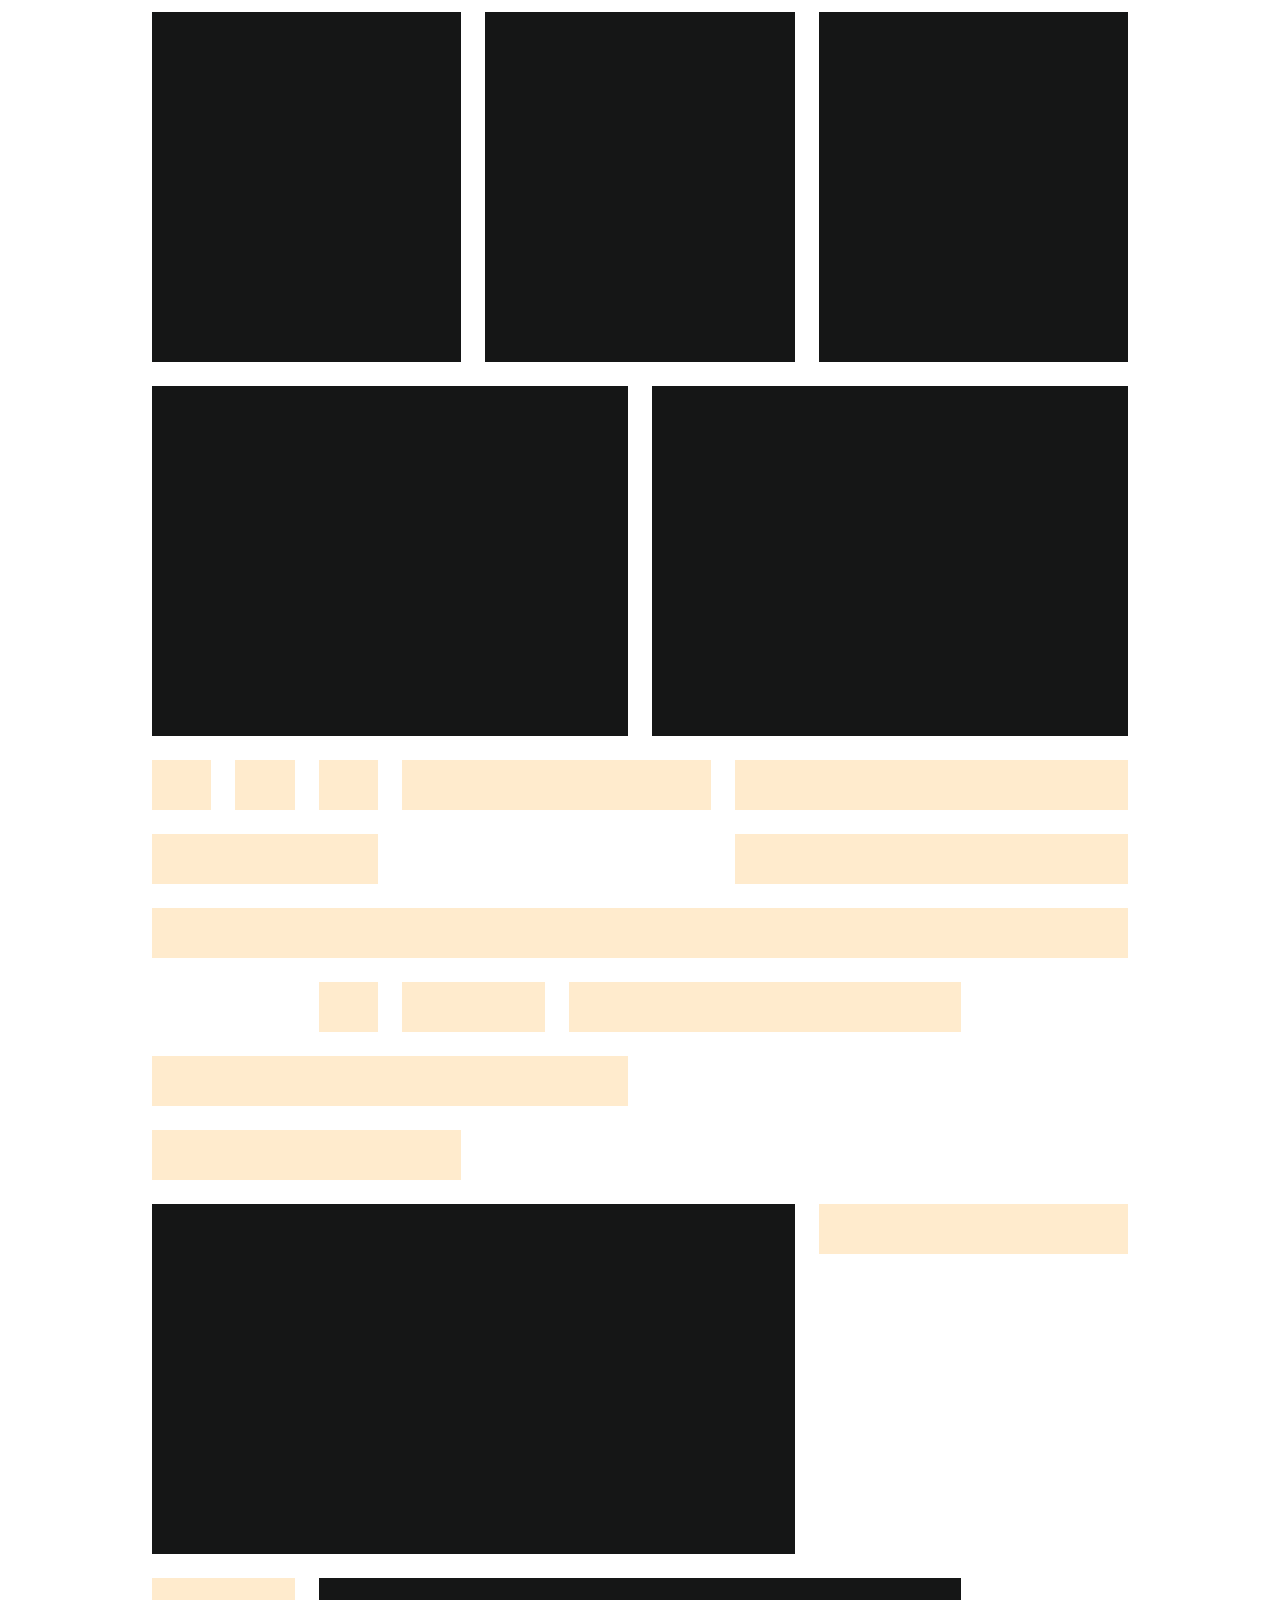
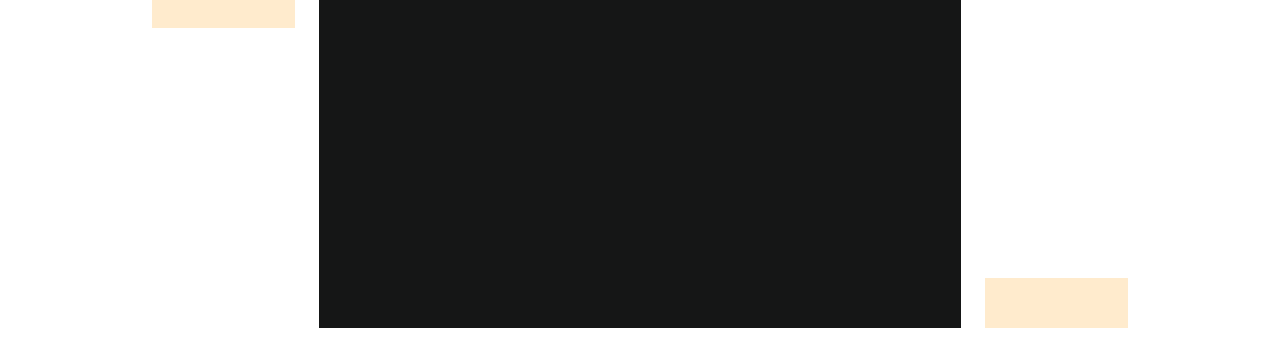
<file: index.html>
<!DOCTYPE html>
<html lang="en">
<head>
    <meta charset="UTF-8">
    <meta http-equiv="X-UA-Compatible" content="IE=edge">
    <meta name="viewport" content="width=device-width, initial-scale=1.0">
    <title>Document</title><link rel="stylesheet" href="gird.css">
    <link rel="stylesheet" href="style.css">
</head>
<body>
<div id="wrapper">
        <div class="container">
            <div class="row">
                <div class="col-4">
                    <div class="box"></div>
                </div>
                <div class="col-4">
                    <div class="box"></div>
                </div>
                <div class="col-4">
                    <div class="box"></div>
                </div>
            </div>
            <div class="row">
                <div class="col-6">
                    <div class="box"></div>
                </div>
                <div class="col-6">
                    <div class="box"></div>
                </div>
            </div>
            <div class="row">
                <div class="col-1">
                    <div class="box-2"></div>
                </div>
                <div class="col-1">
                    <div class="box-2"></div>
                </div>
                <div class="col-1">
                    <div class="box-2"></div>
                </div>
                <div class="col-4">
                    <div class="box-2"></div>
                </div>
                <div class="col-5">
                    <div class="box-2"></div>
                </div>
            </div>
            <div class="row justify-between">
                <div class="col-3">
                    <div class="box-2"></div>
                </div>
                <div class="col-5">
                    <div class="box-2"></div>
                </div>
            </div>
            <div class="row">
                <div class="col-12">
                    <div class="box-2"></div>
                </div>
            </div>
            <div class="row center">
                <div class="col-1">
                    <div class="box-2"></div>
                </div>
                <div class="col-2">
                    <div class="box-2"></div>
                </div>
                <div class="col-5">
                    <div class="box-2"></div>
                </div>
            </div>
            <div class="row">
                <div class="col-6">
                    <div class="box-2"></div>
                </div>
            </div>
            <div class="row">
                <div class="col-4">
                    <div class="box-2"></div>
                </div>
            </div>
            <div class="row algin-center">
                <div class="col-8">
                    <div class="box"></div>
                </div>
                <div class="col-4">
                    <div class="box-2"></div>
                </div>
            </div>
            <div class="row center">
                <div class="col-2">
                    <div class="box-2"></div>
                </div>
                <div class="col-8">
                    <div class="box"></div>
                </div>
                <div class="col-2 end">
                    <div class="box-2"></div>
                </div>
            </div>
        </div>
    </div>        
</body>
</html>
</file>
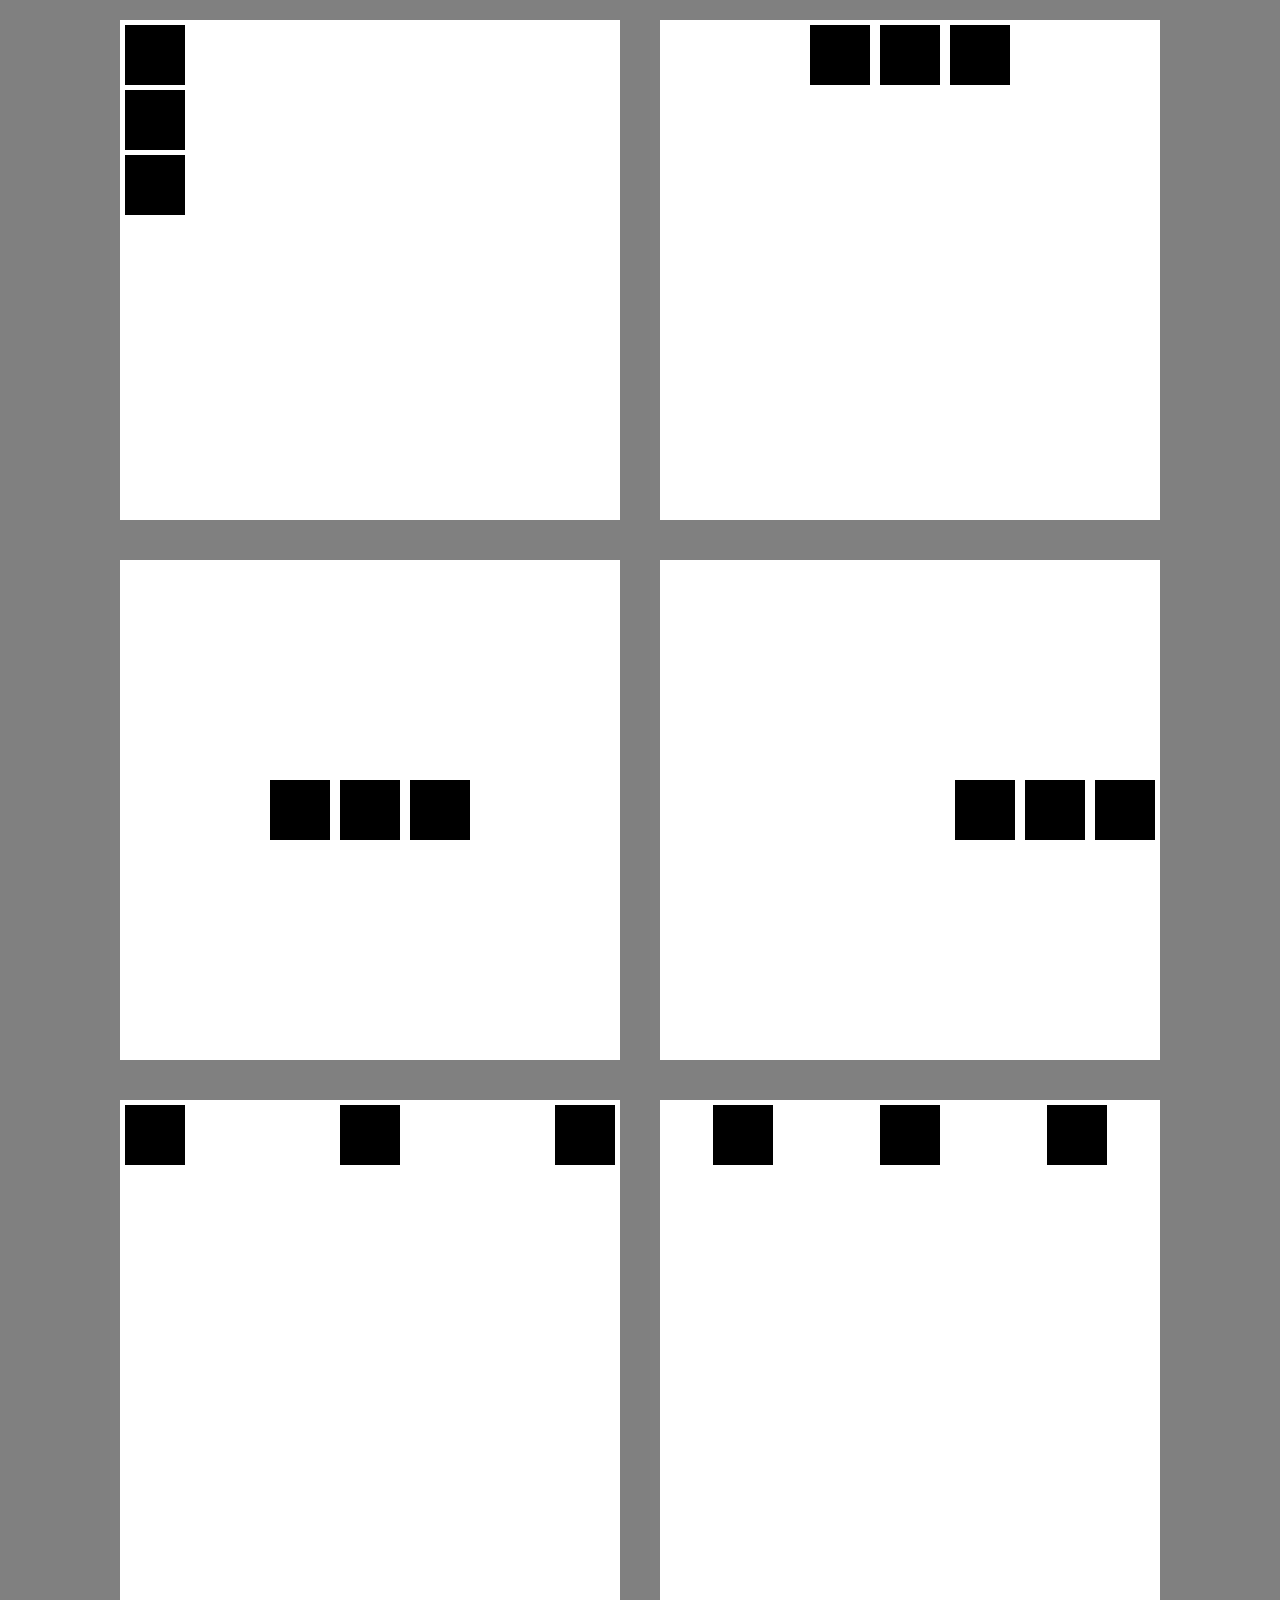
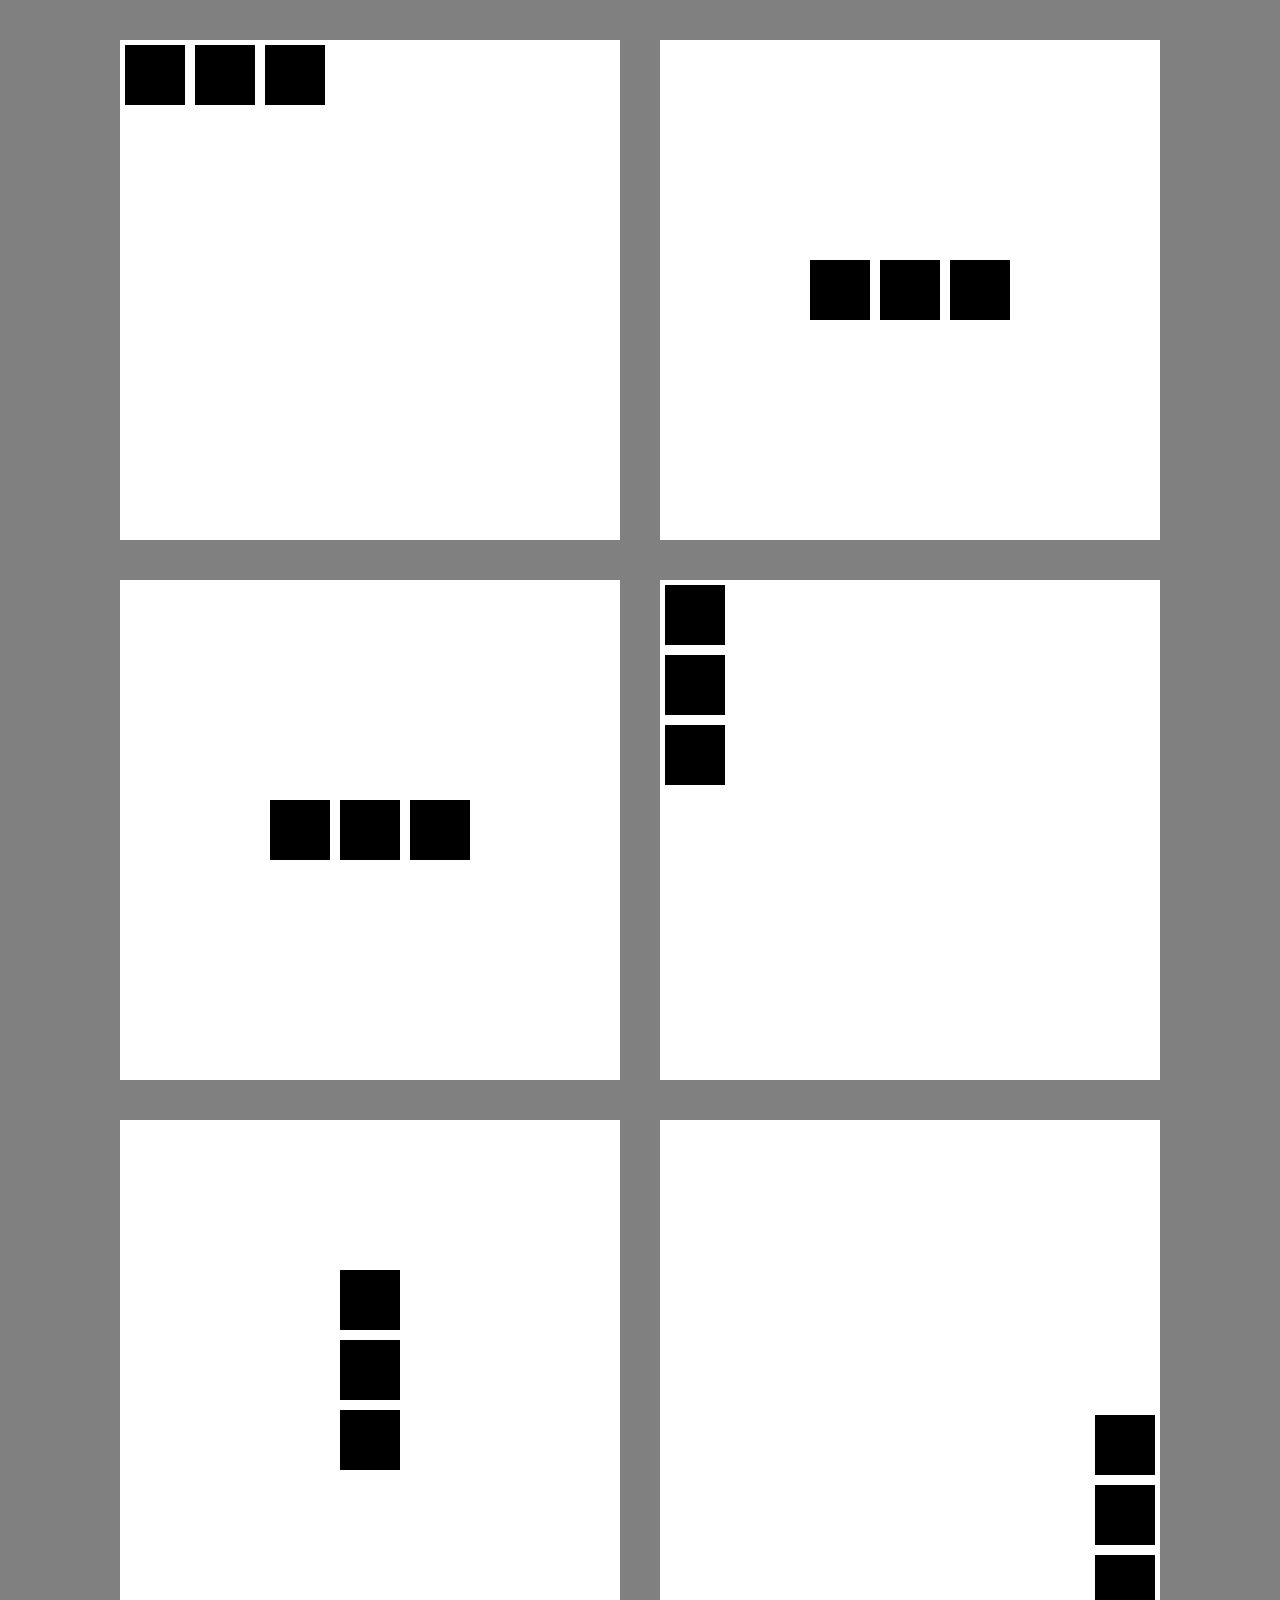
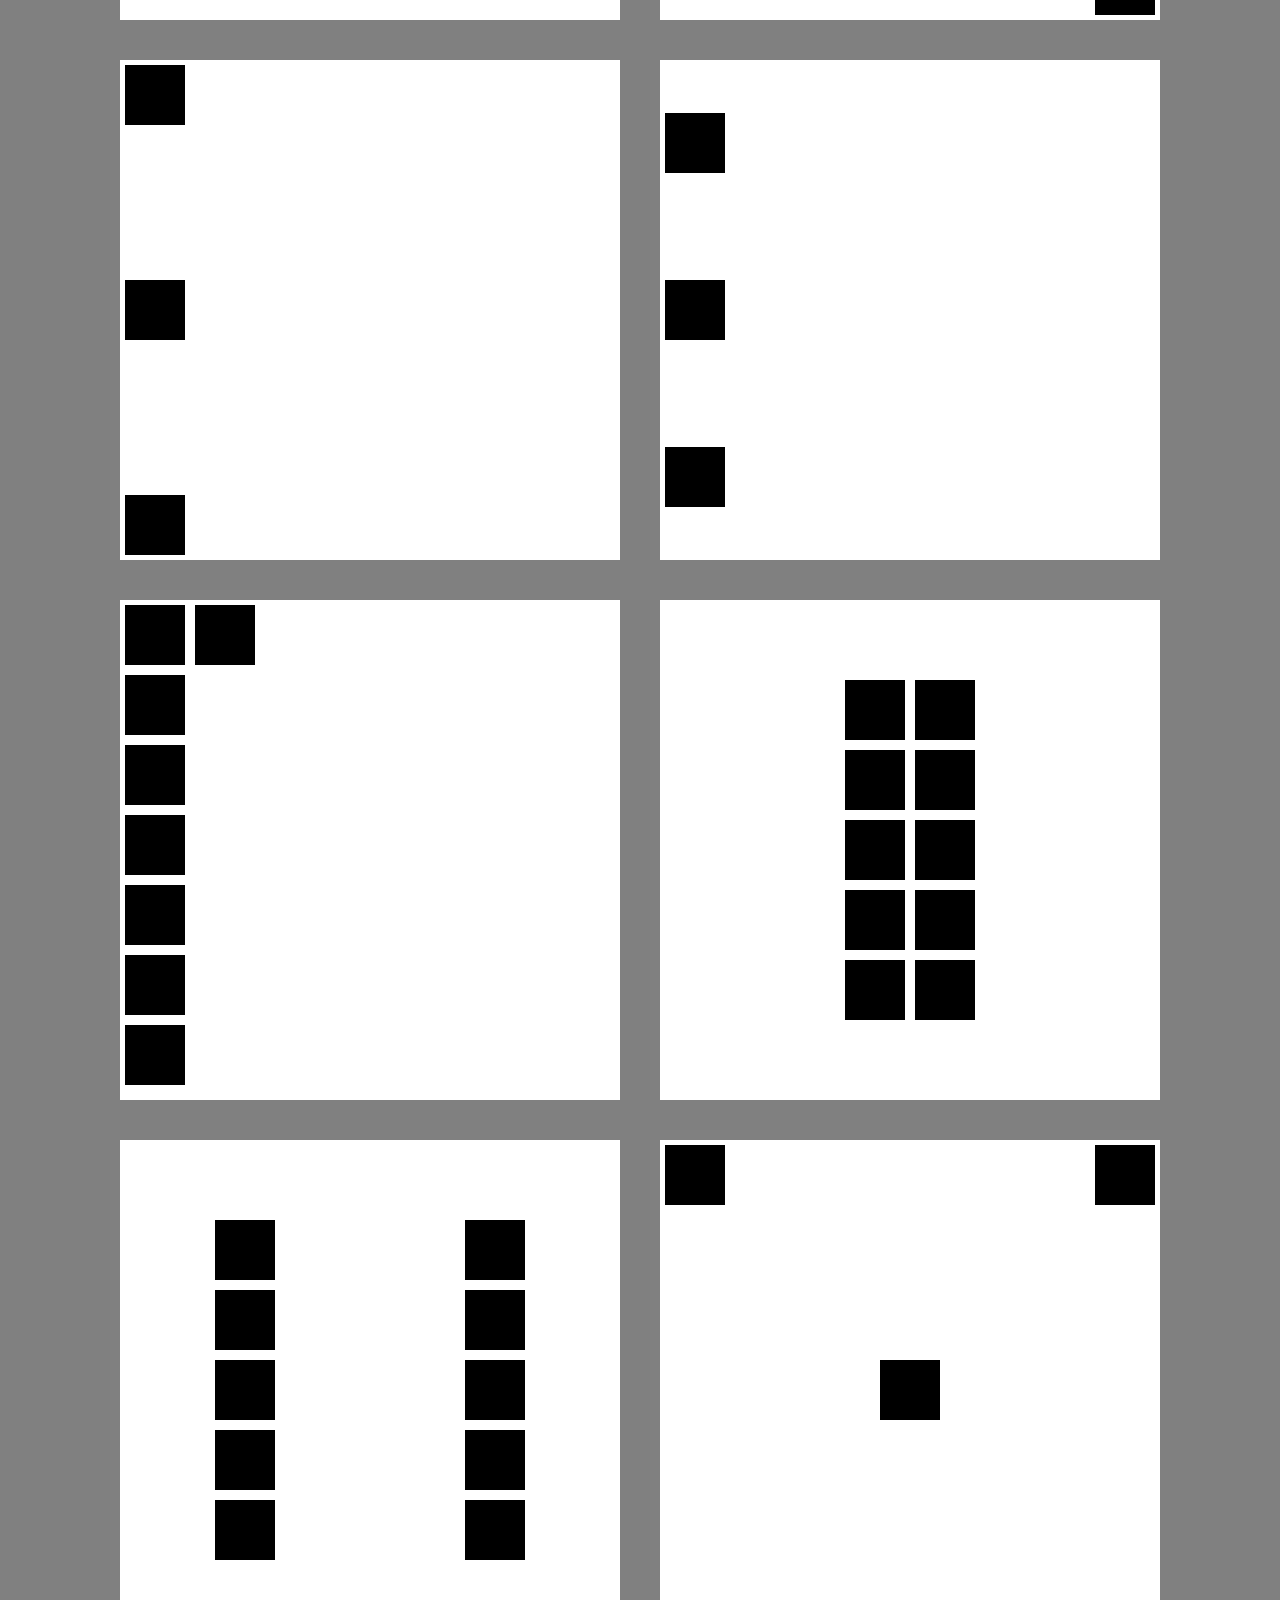
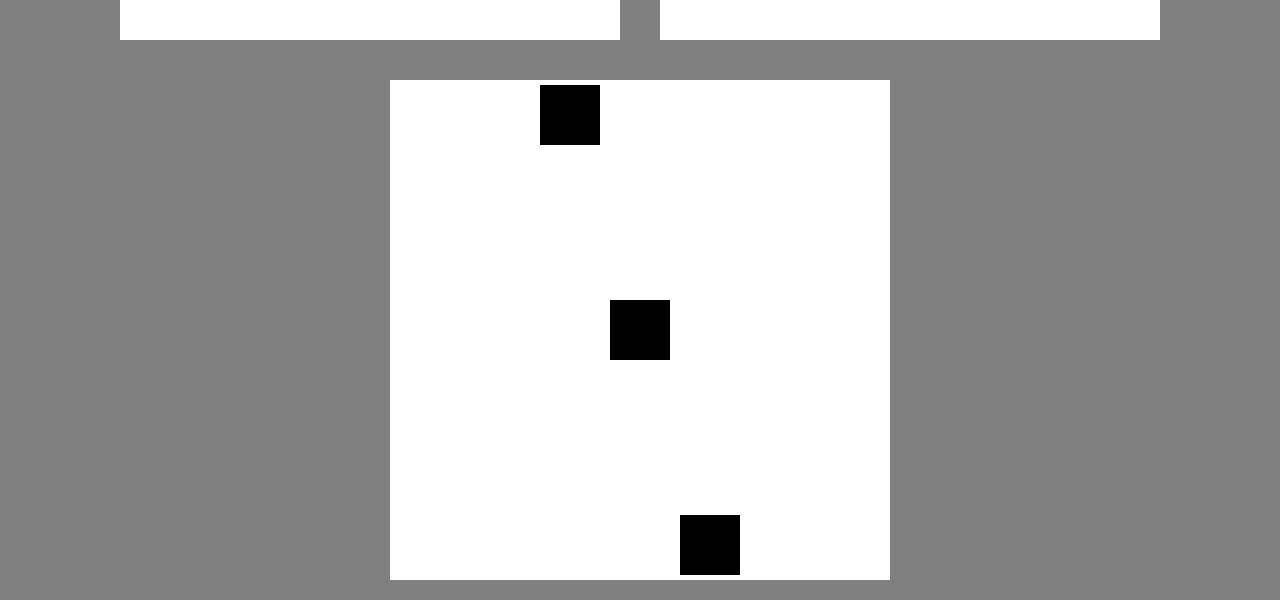
<file: flex.html>
<!DOCTYPE html>
<html lang="en">
<head>
    <meta charset="UTF-8">
    <meta http-equiv="X-UA-Compatible" content="IE=edge">
    <meta name="viewport" content="width=device-width, initial-scale=1.0">
    <title>Document</title>
    <link rel="stylesheet" href="flex.css">
</head>
<body>
    <div id="outer">
        <div class="container bai 1">
            <div class="box"></div>
            <div class="box"></div>
            <div class="box"></div>
        </div>
        <div class="container bai2">
            <div class="box"></div>
            <div class="box"></div>
            <div class="box"></div>
        </div>
        <div class="container bai3">
            <div class="box"></div>
            <div class="box"></div>
            <div class="box"></div>
        </div>
        <div class="container bai4">
            <div class="box"></div>
            <div class="box"></div>
            <div class="box"></div>
        </div>
        <div class="container bai5">
            <div class="box"></div>
            <div class="box"></div>
            <div class="box"></div>
        </div>
        <div class="container bai6">
            <div class="box"></div>
            <div class="box"></div>
            <div class="box"></div>
        </div>
        <div class="container bai7">
            <div class="box"></div>
            <div class="box"></div>
            <div class="box"></div>
        </div>
        <div class="container bai8">
            <div class="box"></div>
            <div class="box"></div>
            <div class="box"></div>
        </div>
        <div class="container bai9">
            <div class="box"></div>
            <div class="box"></div>
            <div class="box"></div>
        </div>
        <div class="container bai10">
            <div class="box"></div>
            <div class="box"></div>
            <div class="box"></div>
        </div>
        <div class="container bai12">
            <div class="box"></div>
            <div class="box"></div>
            <div class="box"></div>
        </div>
        <div class="container bai13">
            <div class="box"></div>
            <div class="box"></div>
            <div class="box"></div>
        </div>
        <div class="container bai14">
            <div class="box"></div>
            <div class="box"></div>
            <div class="box"></div>
        </div>
        <div class="container bai15">
            <div class="box"></div>
            <div class="box"></div>
            <div class="box"></div>
        </div>
        <div class="container bai16">
            <div class="box"></div>
            <div class="box"></div>
            <div class="box"></div>
            <div class="box"></div>
            <div class="box"></div>
            <div class="box"></div>
            <div class="box"></div>
            <div class="box"></div>
        </div>
        <div class="container bai17">
            <div class="box"></div>
            <div class="box"></div>
            <div class="box"></div>
            <div class="box"></div>
            <div class="box"></div>
            <div class="box"></div>
            <div class="box"></div>
            <div class="box"></div>
            <div class="box"></div>
            <div class="box"></div>
        </div>
        <div class="container bai18">
            <div class="box"></div>
            <div class="box"></div>
            <div class="box"></div>
            <div class="box"></div>
            <div class="box"></div>
            <div class="box"></div>
            <div class="box"></div>
            <div class="box"></div>
            <div class="box"></div>
            <div class="box"></div>
        </div>
        <div class="container bai19">
            <div class="box star"></div>
            <div class="box center"></div>
            <div class="box star"></div>
        </div>
        <div class="container bai20">
            <div class="box start"></div>
            <div class="box center "></div>
            <div class="box end"></div>
        </div>











               
</body>
</html>
</file>
<file: gird.css>
*{
    margin: 0;
    padding: 0;
    box-sizing: border-box;
}
.container-fluid{
    width: 100%;
}
.container{
    width: 1000px;
    margin: 0 auto;
}
.row{
    display: flex;
    flex-wrap: wrap;
}
.row>[class*="col-"]{
    padding: 12px;
}
/* gutter */
.justify-between{
    justify-content: space-between;
}
.center{
    justify-content: center;
    align-content: center;
}
.end{
    align-self: flex-end;
}
.col-1{
    width: 8.33%;
}
.col-2{
    width: 16.66%;
}
.col-3{
    width: 25%;
}
.col-4{
    width: 33.33%;
}
.col-5{
    width: 41.66%;
}
.col-6{
    width: 50%;
}
.col-7{
    width: 58.33%;
}
.col-8{
    width: 66.66%;
}
.col-9{
    width: 75%;
}
.col-10{
    width: 83.33%;
}
.col-11{
    width: 91.66%;
}
.col-12{
    width: 100%;
}
</file>
<file: style.css>
.box{
    height: 350px;
    background-color:rgb(21, 22, 22);
}
.box-2{
    height: 50px;
    background-color: blanchedalmond;
}
</file>
<file: flex.css>
*{
    margin: 0;
    padding: 0;
    box-sizing: border-box;
}
/*reset css */
body{
    background-color: grey;
}
#outer{
    display: flex;
    justify-content: center;
    flex-wrap: wrap;
}
.container{
    width: 500px;
    height: 500px;
    background-color: white;
    margin:20px;
}
.box{
    height: 60px;
    width: 60px;
    background-color: black;
    margin: 5px;
}
.bai1{
    display: flex;
}
.bai2{
    display: flex;
    justify-content: center;   
}
.bai3{
    display: flex;
    justify-content: center;  
    align-items: center;
}
.bai4{
    display: flex;
    justify-content: flex-end;
    align-items:center;
}
.bai5{
    display: flex;
    display: flex;
    justify-content: space-between
}
.bai6{
    display: flex;
    justify-content: space-around
}
.bai7{
    display: flex;
	flex-wrap: wrap;
 align-content:flex-start
}
.bai8{
    display: flex;
	flex-wrap: wrap;
	align-content: center;
	justify-content: center;
	padding: 0 50px;
}
.bai9{
    display: flex;
	flex-wrap: wrap;
	justify-content: center;
	align-items: center;       
	padding: 0 50px;
}
.bai10{
    display: flex;
    flex-direction:column;
}
.bai11{
  display:flex;
  flex-direction:column;
  align-items: center;
}
.bai12{
    display: flex;
flex-direction:column;
align-items:center;
justify-content:center
}
.bai13{
    display: flex;
    flex-direction:column;
    align-items:flex-end;
    justify-content:flex-end;
}
.bai14{
    display: flex;
    flex-direction:column;
    justify-content:space-between;
}
.bai15{
    display: flex;
    flex-direction:column;
    justify-content:space-around;
}
.bai16{
    display: flex;
    flex-direction:column;
	flex-wrap: wrap;
	align-content: flex-start;
}
.bai17{
    display: flex;
    flex-direction:column; 
	flex-wrap: wrap;
	align-content: center;
	justify-content: center;
	padding: 50px 0px;
	box-sizing: border-box;
}
.bai18{
    display: flex;
	flex-wrap: wrap;
    flex-direction:column;
	justify-content: center;
	align-items: center;
	padding: 50px 0px;
	box-sizing: border-box;
}
.start{
    align-self: flex-start;
}
.center{
    align-self: center;
}
.end{
    align-self: flex-end;
}
.bai19{   
    display: flex;
    justify-content: space-between;
    align-self: flex-end;
}
.bai20{
    display: flex;
    justify-content: center;
    align-self: flex-end;
}
</file>
